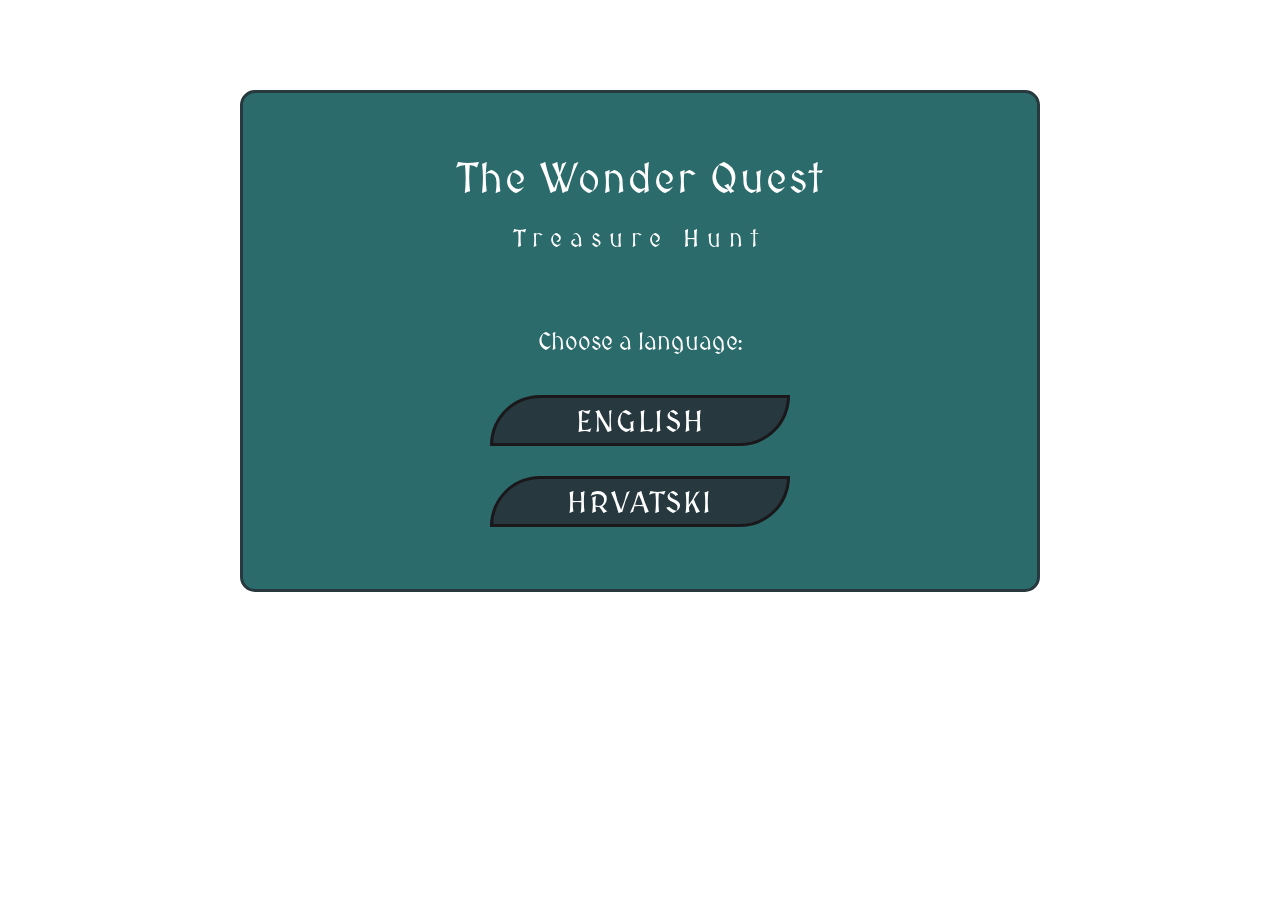
<file: index.html>
<!DOCTYPE html>
<html lang="en">

<head>
    <meta charset="UTF-8">
    <meta name="viewport" content="width=device-width, initial-scale=1.0">
    <link rel="stylesheet" href="style.css">
    <link rel="icon" type="image/x-icon" href="images/favicon.ico">
    <title>The Wonder Quest Language Menu</title>
</head>

<body>
    <div id="menu-container">

        <div class="modal">
        
            <div id="menu-title-cont">
                <h1>The Wonder Quest</h1>
                <h2 class="mini-heading">Treasure Hunt </h2>
            </div>

            <div id="language-menu-cont">
                <p>Choose a language:</p>
                <a href="en/main-menu_en.html"><button class="menu-btn" id="choose-en-btn">ENGLISH</button></a>
                <a href="hr/gender_hr.html"><button class="menu-btn" id="choose-hr-btn">HRVATSKI</button></a>
            </div>
        </div>

    </div>
    <script src="text-choose-lang.js" type="module"></script>
</body>

</html>
</file>
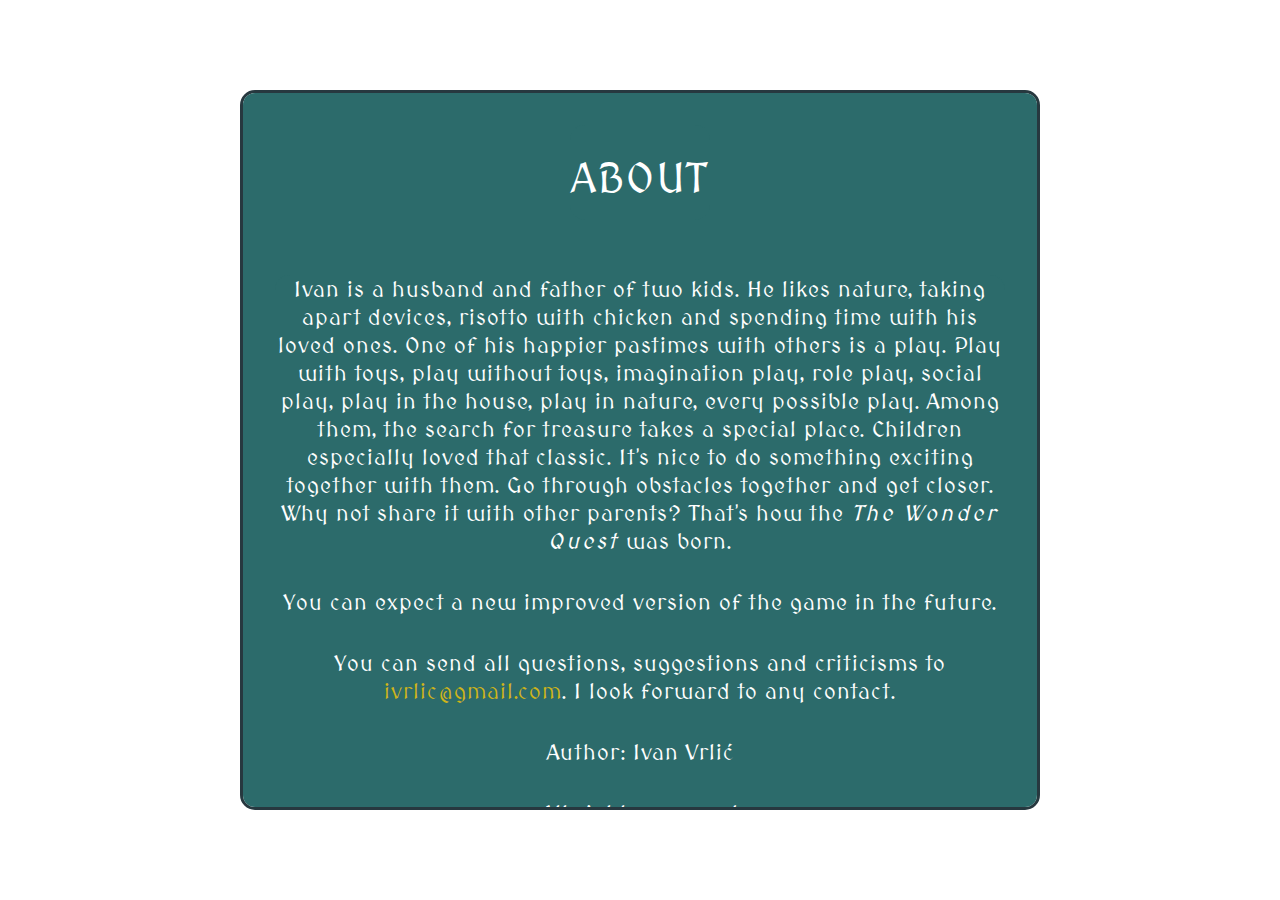
<file: en/about_en.html>
<!DOCTYPE html>
<html lang="en">

<head>
    <meta charset="UTF-8">
    <meta name="viewport" content="width=device-width, initial-scale=1.0">
    <link rel="stylesheet" href="../style.css">
    <link rel="icon" type="image/x-icon" href="../images/favicon.ico">
    <title>The Wonder Quest About</title>
</head>

<body>
    <div id="menu-container">

        <div class="modal">
        
            <div id="menu-title-cont">
                <h1>ABOUT</h1>
            </div>

            <div id="about-descr-cont">
                <p>Ivan is a husband and father of two kids. He likes nature, taking apart devices, risotto with chicken and spending time with his loved ones. One of his happier pastimes with others is a play. Play with toys, play without toys, imagination play, role play, social play, play in the house, play in nature, every possible play. Among them, the search for treasure takes a special place. Children especially loved that classic. It's nice to do something exciting together with them. Go through obstacles together and get closer. Why not share it with other parents? That's how the <span>The Wonder Quest</span> was born.</p>
                <p>You can expect a new improved version of the game in the future.</p>
                <p>You can send all questions, suggestions and criticisms to <a href = "#" onclick='window.open("mailto: ivrlic@gmail.com");return false;'>ivrlic@gmail.com</a >. I look forward to any contact.</p>
                <p>Author: Ivan Vrlić</p>
                <p>All rights reserved</p>
            </div>

            <a href="main-menu_en.html">
                <button class="menu-btn">&check;</button>
            </a>

        </div>
        
    </div>
</body>

</html>
</file>
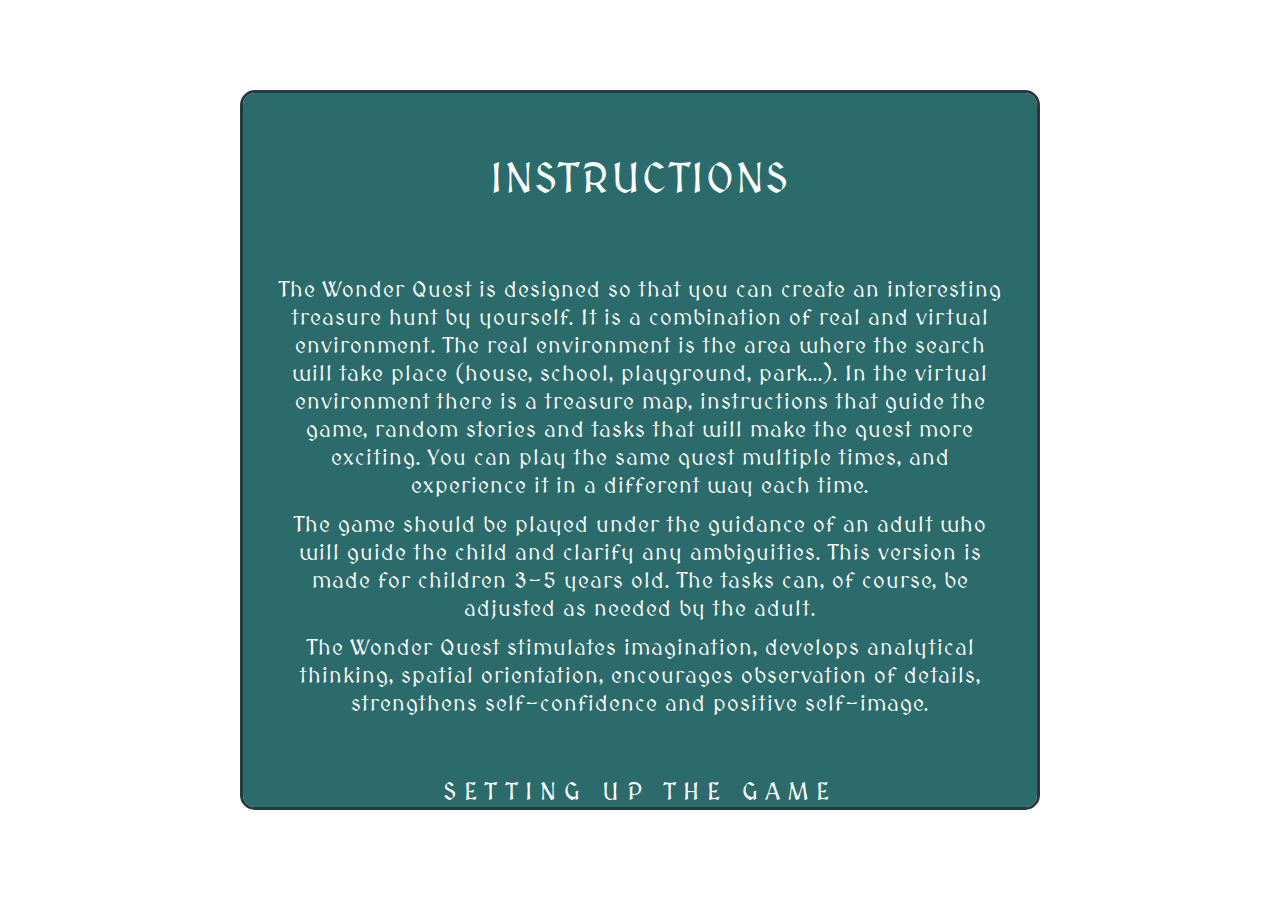
<file: en/instructions_en.html>
<!DOCTYPE html>
<html lang="en">

<head>
    <meta charset="UTF-8">
    <meta name="viewport" content="width=device-width, initial-scale=1.0">
    <link rel="stylesheet" href="../style.css">
    <link rel="icon" type="image/x-icon" href="../images/favicon.ico">
    <title>The Wonder Quest Instructions</title>
</head>

<body>
    <div id="menu-container">

        <div class="modal">
        
            <div id="menu-title-cont">
                <h1>INSTRUCTIONS</h1>
            </div>

            <div id="instructions-descr-cont">
                <p>The Wonder Quest is designed so that you can create an interesting treasure hunt by yourself. It is a combination of real and virtual environment. The real environment is the area where the search will take place (house, school, playground, park...). In the virtual environment there is a treasure map, instructions that guide the game, random stories and tasks that will make the quest more exciting. You can play the same quest multiple times, and experience it in a different way each time.</p>
                <p>The game should be played under the guidance of an adult who will guide the child and clarify any ambiguities. This version is made for children 3-5 years old. The tasks can, of course, be adjusted as needed by the adult. </p>
                <p>The Wonder Quest stimulates imagination, develops analytical thinking, spatial orientation, encourages observation of details, strengthens self-confidence and positive self-image.</p>

                <h2 class="mini-heading">SETTING UP THE GAME</h2>
                <p>In order to play, you must first set up the game (SET GAME in main menu). You (adult) set up clues to guide a player (child) to the next location.</p>
                
                <h3>CLUES</h3>
                <p>You set the clues virtually. If you want, you can also leave them in real locations, but it is not necessary. You can set a maximum of 10 clues that will lead to up to 10 locations and minimum of 2 clues. You can set them in two ways:</p>
                <ol class="flex">
                   <li>A description</li>
                   <p>Describe the location you want to player to go to. You can describe it also in a cryptic and creative way. Examples: a) What you sleep on, blue (bed); b) From Monday to Friday, many children hang out, play and study there (school)</p>
                   <li>Three associations</li>
                   <p>Use three associations to create a clue for the next location. Examples: a) Grass, swing, children (children's playground); b) graphite, a4, chair (workroom/desk)</p>
                </ol>

                <h3>LOCATIONS</h3>
                <p>Locations are real places where the search takes place, that is, places to which clues lead. You design the locations by yourself. You can set them to be in a smaller (eg house) or larger area (eg park) depending on your wishes. For example, this could be a treasure hunt path: a bed, a basement, a couch, a kindergarten, a park, a garage. You can set a maximum of 10 locations and a minimum of 2 (not counting the initial location).</p>
                <p>Each real location is linked to a virtual location, i.e. a virtual story and tasks. So, although you are really at the couch, you can imagine yourself being actually in a magical forest meeting a wizard.</p>
                <p>Virtual locations are located on a virtual treasure map. They are created after you start the game. They are marked with a colored circle. Clicking on the circle opens a window with a specific story and instructions on how to act in that story. An adult can adjust the story and tasks for the child if necessary.</p>
                 
                <h3>CODE</h3>
                <p>You also design the code by yourself. You must enter it for each location (except the starting one) before starting the game. It is used so that the player can confirm arrival at the correct location. Optionally, you can ask a question that will help the player figure out the code.</p>
                <p>You can physically leave the code at the location, or it can be something specific to that location. Example: a) the last three numbers of the barcode; b) from the location it can be seen to the south, the stone (statue) is also large; c) the color of the bed cover.</p>

                <h2 class="mini-heading">GAME</h2>
                <p>After the clues are placed, the game can begin (START GAME). The real hunt happens through real locations, and the virtual one through the adventure map. The game should take place under the guidance of an adult who reads to the child and guides him gradually. If necessary, the adult adapts the story and tasks to the child.</p>
                <p>By clicking on the first colored field, the hunt begins. An adult reads a story and instructions to a child and they gradually follow them together. In order to get to the treasure, it is necessary to go through all the stories and tasks in all locations.</p>
                
                <h3>STORY AND TASKS</h3>
                <p>A random story happens with each location. It is necessary to imagine how the story unfolds in reality. So instead of a couch in front of the player, there could be an enchanted forest. The player (child) is asked to participate in the story. The instructions for participation are highlighted in a different color than the rest of the text. Sometimes it is a physical or mental activity, sometimes a conversation with an imaginary or real character. Sometimes props are required to participate. They can be real, but they can also be imagined. For example, instead of a real sword, a branch can be used, or a rolled-up newspaper, or even an entirely imaginary sword in hand. If necessary, activities, props and story can be adapted by an adult to the child's circumstances and abilities. </p>

                <h3>NEW LOCATION</h3>
                <p>Using clues (placed by an adult before the start of the game), the player figures out locations and gets to them. When arriving at a new location, you should first click on the new colored glowing field. Then you need to enter the correct code, and then follow the further story and instructions.</p>
                
                <h3>TREASURE</h3>
                <p>The last location on the virtual map is at the place marked with the letter "X". There is a treasure. In the real location, the treasure will be whatever you leave there. It can be a lost toy, pajamas or a toothbrush before going to bed, candy, tickets to a game, a hug or just a compliment and expression of satisfaction for a nice time spent together. We recommend that the emphasis be more on bonding with the child and praise for effort than on something material. </p>
                
            </div>
            
            <a href="main-menu_en.html">
                <button class="menu-btn">&check;</button>
            </a>
            
        </div>
        
    </div>
</body>

</html>
</file>
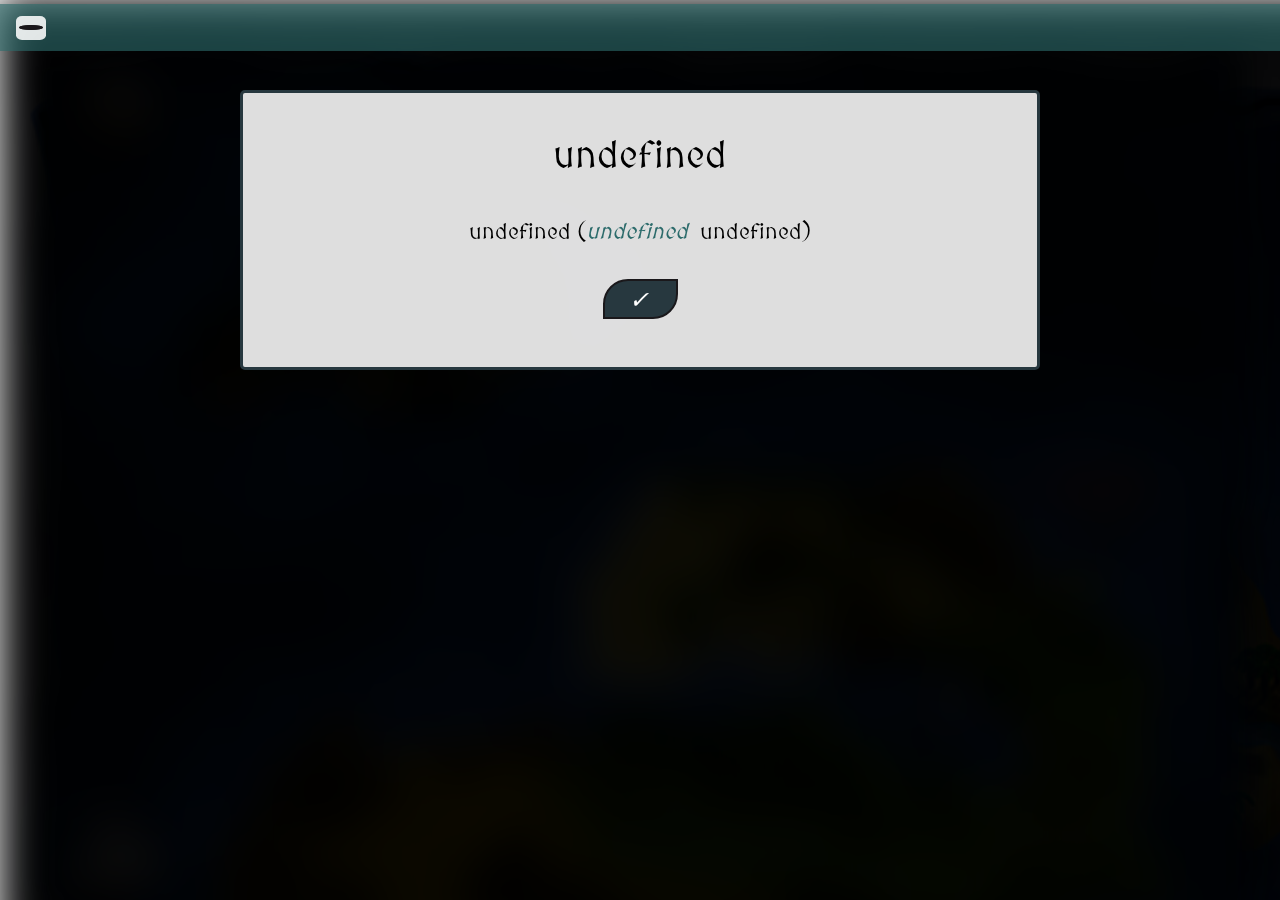
<file: en/play-game_en.html>
<!DOCTYPE html>
<html lang="en">

<head>
    <meta charset="UTF-8">
    <meta name="viewport" content="width=device-width, initial-scale=1.0, user-scalable=no">
    <link rel="stylesheet" href="../style.css">
    <link rel="icon" type="image/x-icon" href="../images/favicon.ico">
    <title>The Wonder Quest Play Game</title>
</head>

<body>
    <div id="play-game-container">
        <header class="game-header">
            <nav class="nav">
                <button class="nav-toggle-btn">
                    <span class="hamburger"></span>
                </button>
                <ul class="nav-list">
                    <li class="nav-item">
                        <a href="main-menu_en.html">
                            <button class="nav-btn">MAIN MENU</button> 
                        </a>
                    </li>
                    <li class="nav-item">
                        <a href="play-game_en.html">
                            <button class="nav-btn">RESTART</button>
                        </a>
                    </li>
                </ul>
            </nav>
        </header>

        <div id="back-img-cont">
            <img id="back-img" src="../images/background/1280x1280map.png" alt="the treasure hunt background image">  
            <div id="location-cont"></div>
            <div id="blur-cont"></div>
        </div>

        <div class="modal intro-modal" id="intro-play-modal">
            <h2>THE WONDER QUEST</h2>
            <div id="solve-clue-container">
                <p>You are at the beginning of a wonderous treasure hunt. Difficult and challenging tasks ahead of you. Pirates, monsters, wizards... who knows who you will meet and who you will have to face. So pull yourself together and concentrate. Do your best and you will surely succeed! Good luck!</p>
            </div>
            <button class="confirm-btn">&check;</button>
        </div>
        <div class="modal intro-modal not-displayed" id="intro2-play-modal"></div>
        <div class="modal not-displayed" id="clue-modal"></div>

    </div>
    <script src="../play-game.js" type="module"></script>
</body>

</html>
</file>
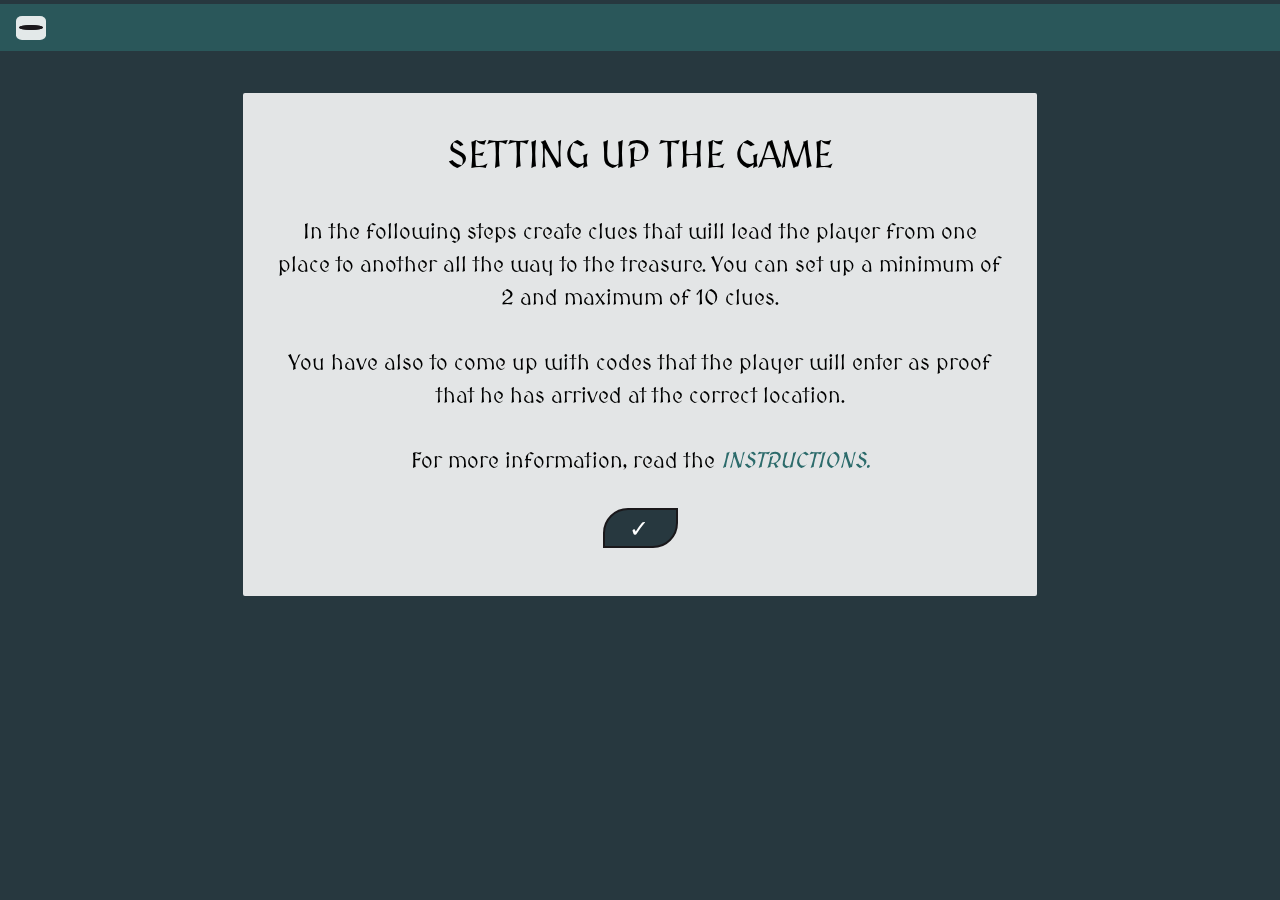
<file: en/set-game_en.html>
<!DOCTYPE html>
<html lang="en">

<head>
    <meta charset="UTF-8">
    <meta name="viewport" content="width=device-width, initial-scale=1.0">
    <link rel="stylesheet" href="../style.css">
    <link rel="icon" type="image/x-icon" href="../images/favicon.ico">
    <title>The Wonder Quest Set Game</title>
</head>

<body>
    <div id="set-game-container">
        <header class="game-header">
            <nav class="nav">
                <button class="nav-toggle-btn">
                    <span class="hamburger"></span>
                </button>
                <ul class="nav-list">
                    <li class="nav-item">
                        <a href="main-menu_en.html">
                            <button class="nav-btn">MAIN MENU</button> 
                        </a>
                    </li>
                    <li class="nav-item">
                        <button id="restart-set-up" class="nav-btn">RESTART</button>
                    </li>
                </ul>
            </nav>
        </header>

        <div class="modal intro-modal" id="intro-set-modal">
            <h2>SETTING UP THE GAME</h2>
            <p>In the following steps create clues that will lead the player from one place to another all the way to the treasure. You can set up a minimum of 2 and maximum of 10 clues.</p>
            <p>You have also to come up with codes that the player will enter as proof that he has arrived at the correct location.</p>
            <p>For more information, read the <a href="instructions_en.html">INSTRUCTIONS.</a></p>
            <button class="confirm-btn">&check;</button>
        </div>
        <div class="modal not-displayed" id="clue-modal"></div>

    </div>
    <script src="../set-game.js" type="module"></script>
</body>

</html>
</file>
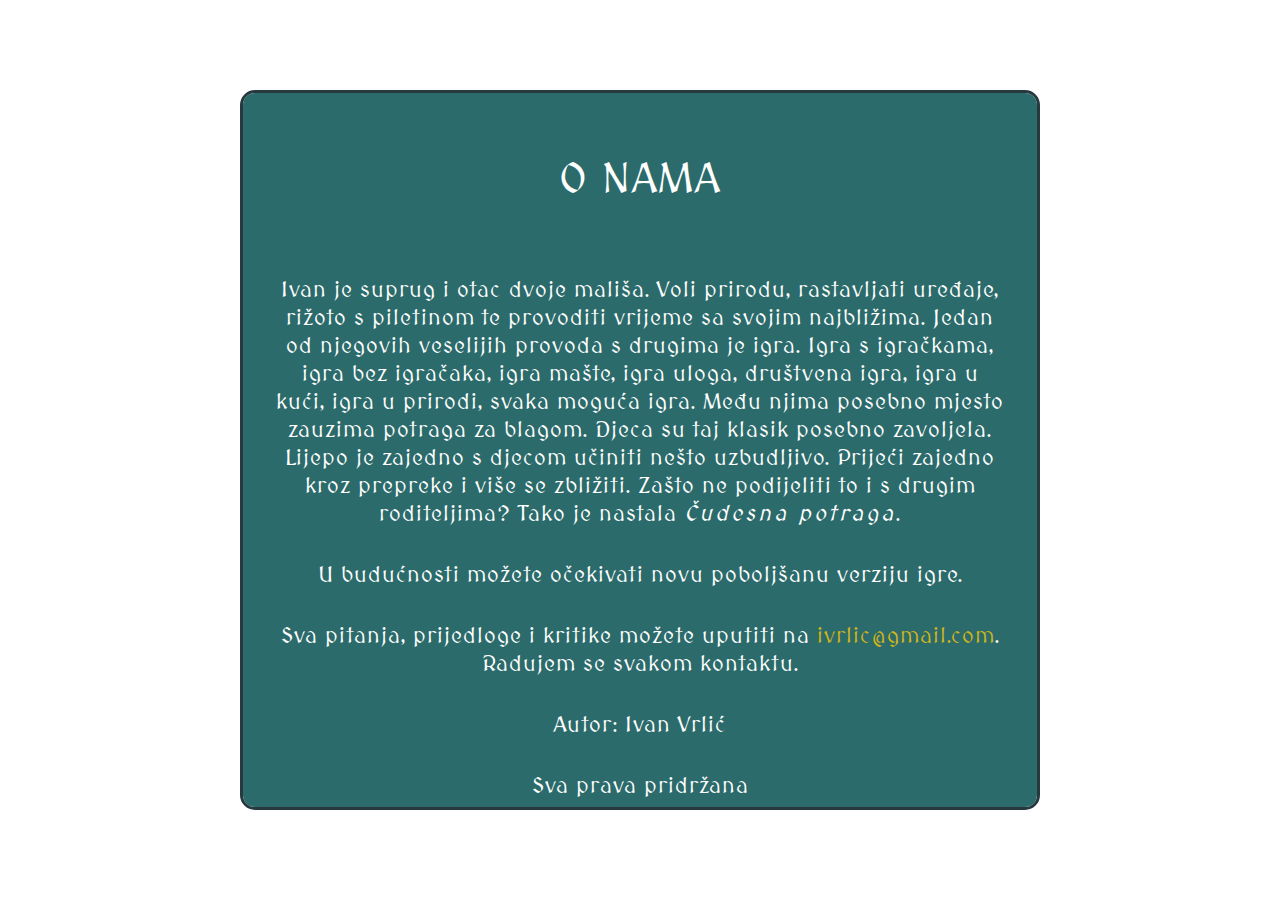
<file: hr/about_hr.html>
<!DOCTYPE html>
<html lang="hr">

<head>
    <meta charset="UTF-8">
    <meta name="viewport" content="width=device-width, initial-scale=1.0">
    <link rel="stylesheet" href="../style.css">
    <link rel="icon" type="image/x-icon" href="../images/favicon.ico">
    <title>Čudesna Potraga O Nama</title>
</head>

<body>
    <div id="menu-container">

        <div class="modal">
        
            <div id="menu-title-cont">
                <h1>O NAMA</h1>
            </div>

            <div id="about-descr-cont">
                <p>Ivan je suprug i otac dvoje mališa. Voli prirodu, rastavljati uređaje, rižoto s piletinom te provoditi vrijeme sa svojim najbližima. Jedan od njegovih veselijih provoda s drugima je igra. Igra s igračkama, igra bez igračaka, igra mašte, igra uloga, društvena igra, igra u kući, igra u prirodi, svaka moguća igra. Među njima posebno mjesto zauzima potraga za blagom. Djeca su taj klasik posebno zavoljela. Lijepo je zajedno s djecom učiniti nešto uzbudljivo. Prijeći zajedno kroz prepreke i više se zbližiti. Zašto ne podijeliti to i s drugim roditeljima? Tako je nastala <span>Čudesna potraga</span>.</p>
                <p>U budućnosti možete očekivati novu poboljšanu verziju igre.</p>
                <p>Sva pitanja, prijedloge i kritike možete uputiti na <a href = "#" onclick='window.open("mailto: ivrlic@gmail.com");return false;'>ivrlic@gmail.com</a>. Radujem se svakom kontaktu.</p>
                <p>Autor: Ivan Vrlić</p>
                <p>Sva prava pridržana</p>
            </div>

            <a href="main-menu_hr.html">
                <button class="menu-btn">&check;</button>
            </a>

        </div>
        
    </div>
</body>

</html>
</file>
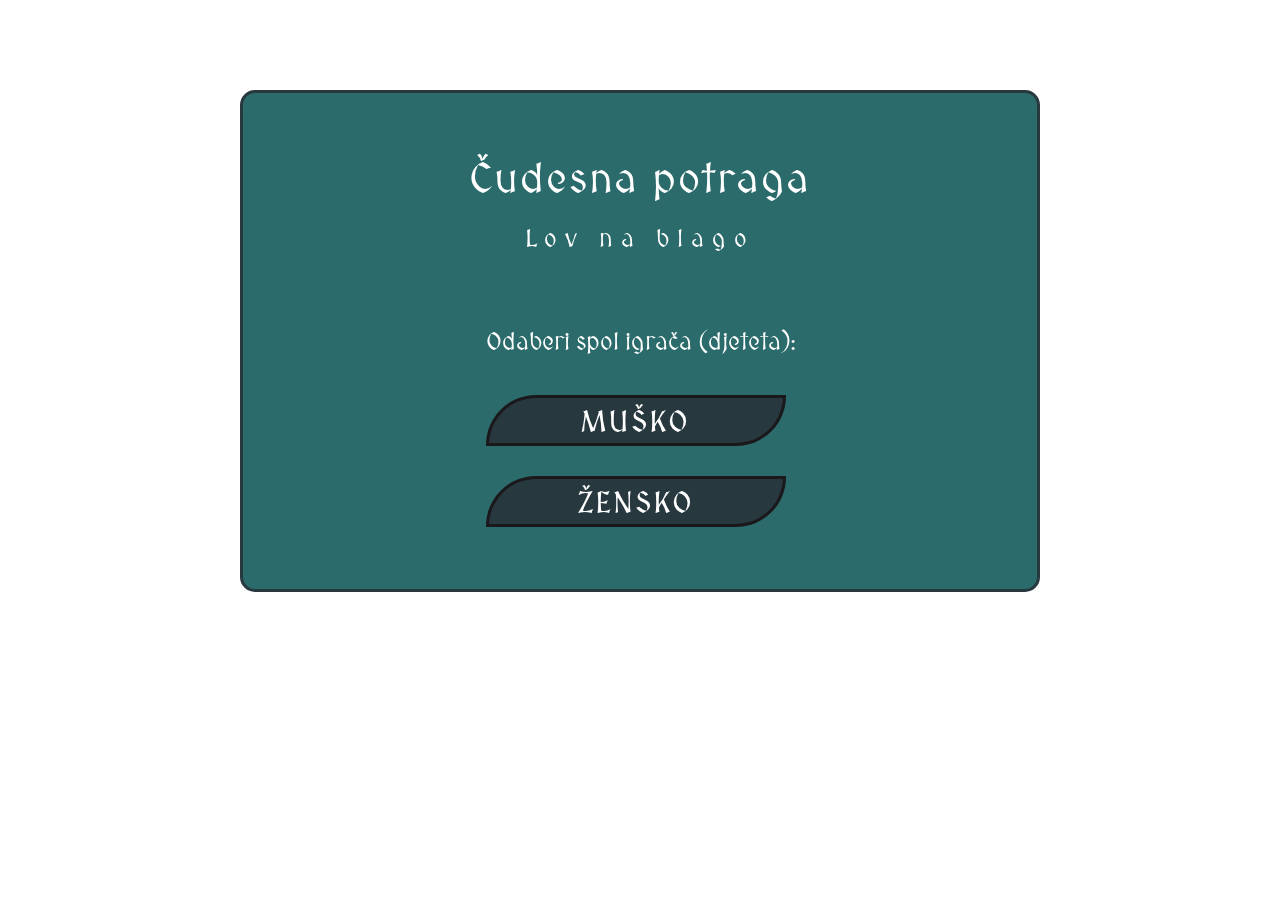
<file: hr/gender_hr.html>
<!DOCTYPE html>
<html lang="hr">

<head>
    <meta charset="UTF-8">
    <meta name="viewport" content="width=device-width, initial-scale=1.0">
    <link rel="stylesheet" href="../style.css">
    <link rel="icon" type="image/x-icon" href="../images/favicon.ico">
    <title>Čudesna potraga Spol</title>
</head>

<body>
    <div id="menu-container">

        <div class="modal">
        
            <div id="menu-title-cont">
                <h1>Čudesna potraga</h1>
                <h2 class="mini-heading">Lov na blago</h2>
            </div>

            <div id="gender-menu-cont">
                <p>Odaberi spol igrača (djeteta):</p>
                <a  href="main-menu_hr.html"><button  class="menu-btn" id="choose-male-btn">MUŠKO</button></a>
                <a  href="main-menu_hr.html"><button  class="menu-btn" id="choose-female-btn">ŽENSKO</button></a>
            </div>
        </div>
        
    </div>
    <script src="gender_hr.js" type="module"></script>
</body>

</html>
</file>
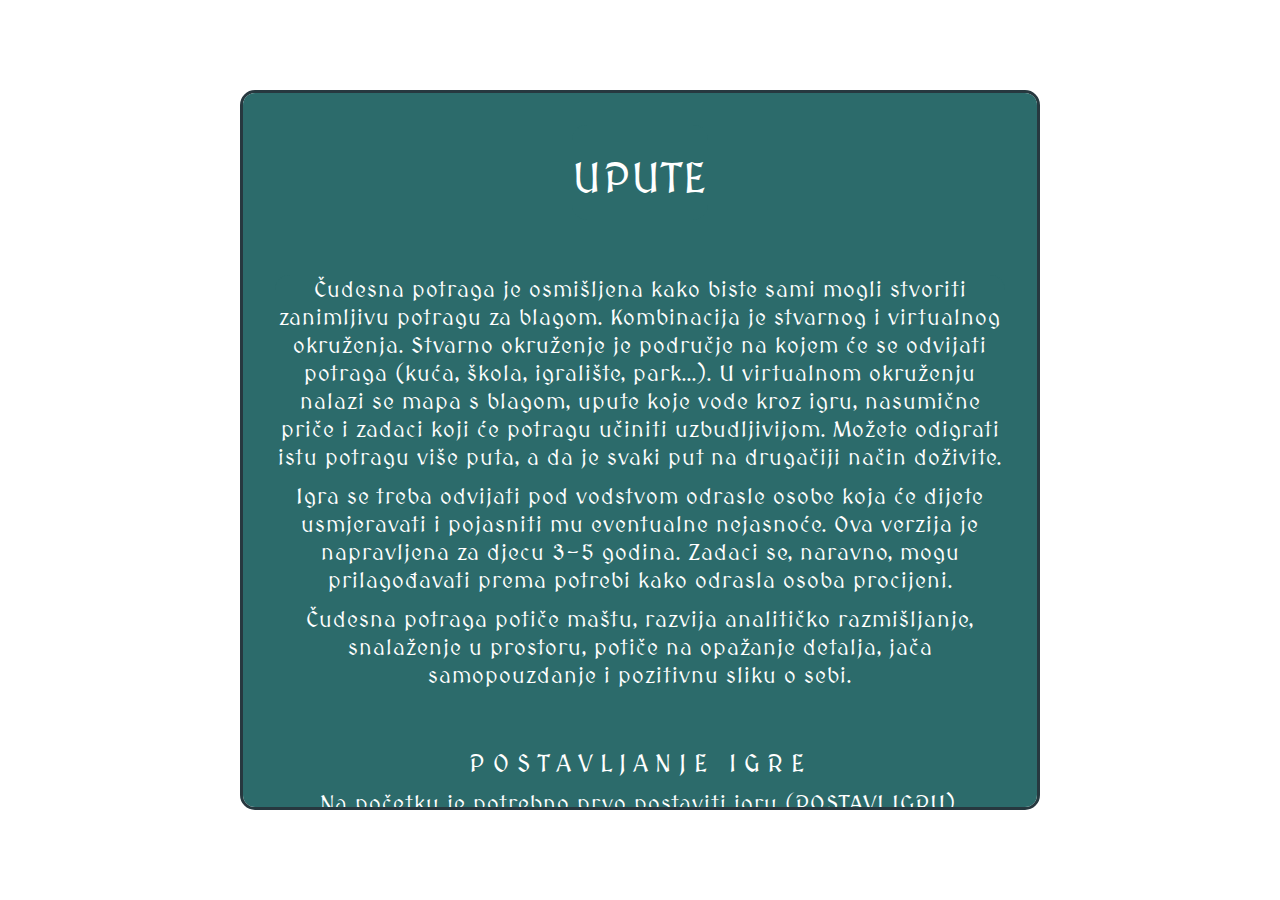
<file: hr/instructions_hr.html>
<!DOCTYPE html>
<html lang="hr">

<head>
    <meta charset="UTF-8">
    <meta name="viewport" content="width=device-width, initial-scale=1.0">
    <link rel="stylesheet" href="../style.css">
    <link rel="icon" type="image/x-icon" href="../images/favicon.ico">
    <title>Čudesna Potraga Upute</title>
</head>

<body>
    <div id="menu-container">

        <div class="modal">
        
            <div id="menu-title-cont">
                <h1>UPUTE</h1>
            </div>

            <div id="instructions-descr-cont">
                <p>Čudesna potraga je osmišljena kako biste sami mogli stvoriti zanimljivu potragu za blagom. Kombinacija je stvarnog i virtualnog okruženja. Stvarno okruženje je područje na kojem će se odvijati potraga (kuća, škola, igralište, park...). U virtualnom okruženju nalazi se mapa s blagom, upute koje vode kroz igru, nasumične priče i zadaci koji će potragu učiniti uzbudljivijom. Možete odigrati istu potragu više puta, a da je svaki put na drugačiji način doživite.</p>
                <p>Igra se treba odvijati pod vodstvom odrasle osobe koja će dijete usmjeravati i pojasniti mu eventualne nejasnoće. Ova verzija je napravljena za djecu 3-5 godina. Zadaci se, naravno, mogu prilagođavati prema potrebi kako odrasla osoba procijeni. </p>
                <p>Čudesna potraga potiče maštu, razvija analitičko razmišljanje, snalaženje u prostoru, potiče na opažanje detalja, jača samopouzdanje i pozitivnu sliku o sebi.</p>

                <h2 class="mini-heading">POSTAVLJANJE IGRE</h2>
                <p>Na početku je potrebno prvo postaviti igru (POSTAVI IGRU). Odrasla osoba postavlja tragove koji će navoditi igrača (dijete) da dođu do sljedeće lokacije. </p>
                
                <h3>TRAGOVI</h3>
                <p>Tragove postavljate virtualno. Ako želite možete ih ostaviti i na stvarnim lokacijama, ali nije nužno. Moguće je postaviti najviše 10 tragova koji će voditi do 10 lokacija, a najmanje 2 traga. Možete ih postaviti na dva načina:</p>
                <ol class="flex">
                   <li>Opis</li>
                   <p>Opišite lokaciju na koju želite da igrač dođe. Možete je opisati na zagonetan i kreativan način. Primjeri: a) Ono na čemu se spava, plave boje (krevet); b) Od ponedjeljka do petka puno djece se tamo druži, igra i uči (škola)</p>
                   <li>Tri asocijacije</li>
                   <p>Upotrijebite tri asocijacije kako biste dali trag za sljedeću lokaciju. Primjeri: a) Trava, ljuljačka, djeca (dječje igralište); b) grafit, a4, stolica (radna soba/radni stol)</p>
                </ol>

                <h3>LOKACIJE</h3>
                <p>Lokacije su stvarna mjesta na kojima se odvija potraga, odnosno mjesta do kojih tragovi vode. Lokacije sami osmišljavate. Možete odrediti da budu na manjem (npr. kuća) ili većem području (npr. park) ovisno o vašim željama. Na primjer, ovo bi mogao biti put potrage za blagom: krevet, podrum, kauč, vrtić, park, garaža. Možete postaviti najviše 10 lokacija, a najmanje 2 (ne računajući početnu lokaciju).</p>
                <p>Svaka stvarna lokacija vezana je uz virtualnu lokaciju odnosno virtualnu priču i zadatke. Tako da, iako se stvarno nalazite kod kauča, možete zamisliti da ste zapravo u čarobnoj šumi u susretu s čarobnjakom.</p>
                <p>Virtualne lokacije se nalaze na virtualnoj mapi s blagom. One se stvaraju nakon što pokrenete igru. Označene su obojanim krugom. Klikom na krug otvara se prozor s određenom pričom i uputama kako postupati u toj priči. Odrasla osoba može po potrebi prilagoditi priču i zadatke za dijete.</p>
                
                <h3>ŠIFRA</h3>
                <p>Šifru također sami osmišljavate. Morate je upisati za svaku lokaciju (osim na početnu) prije početka igre. Ona služi da bi igrač mogao potvrditi da je stigao na točnu lokaciju. Opcionalno možete postaviti pitanje koje će igraču pomoći otkriti šifru.</p>
                <p>Šifru možete fizički ostavili na lokaciji, a može biti i neka stvar koja je specifična za tu lokaciju. Primjer: a) zadnja tri broja barkoda; b) s lokacije se može vidjeti na jugu, velik je i kamen (kip); c) boja prekrivača na krevetu.</p>

                <h2 class="mini-heading">IGRA</h2>
                <p>Nakon što su tragovi postavljeni igra može započeti (POKRENI IGRU). Stvarna potraga događa se putem stvarnih lokacija, a virtualna preko avanturističke mape. Igra se treba odvijati pod vodstvom odrasle osobe koja čita djetetu i postepeno ga vodi. Prema potrebi odrasla osoba prilagođava djetetu priču i zadatke.</p>
                <p>Klikom na prvo obojano polje potraga započinje. Odrasla osoba čita djetetu priču i upute te ih zajedno postepeno slijede. Da bi se došlo do blaga potrebno je proći sve priče i zadatke na svim lokacijama.</p>

                <h3>PRIČA I ZADACI</h3>
                <p>Uz svaku lokaciju događa se nasumična priča. Potrebno je zamisliti kako se priča odvija u stvarnosti. Tako bi se umjesto kauča ispred igrača mogla nalaziti začarana šuma. Od igrača (djeteta) se traži da sudjeluje u priči. Upute za sudjelovanje su istaknute drugačijom bojom od ostatka teksta. Nekad je to fizička ili umna aktivnost, nekad razgovor sa zamišljenim ili stvarnim likom. Ponekad su za sudjelovanje potrebni rekviziti. Oni mogu biti stvarni, ali mogu biti i zamišljeni. Na primjer, umjesto pravog mača može se koristiti grana, zamotane novine ili čak potpuno zamišljeni mač u ruci. Prema potrebi, sve aktivnosti, rekvizite i dijelove priče odrasla osoba može prilagoditi okolnostima i sposobnostima djeteta. </p>
                
                <h3>NOVA LOKACIJA</h3>
                <p>Pomoću tragova (koje je odrasla osoba postavila prije početka igre) igrač otkriva lokacije i dolazi do njih. Prilikom dolaska na novu lokaciju prvo treba kliknuti na novo obojano svijetleće polje. Tada je potrebno upisati točnu šifru, a onda pratiti daljnju priču i upute.</p>

                <h3>BLAGO</h3>
                <p>Posljednja lokacija na virtualnoj mapi nalazi se na mjestu označeno slovom "X". Tu se nalazi blago. Na stvarnoj lokaciji blago će biti ono što tamo ostavite. To može biti izgubljena igračka, pidžama ili četkica za zube prije spavanja, slatkiš, karte za utakmicu, zagrljaj ili samo pohvala i iskazivanje zadovoljstva za lijepo provedeno zajedničko vrijeme. Preporučamo da naglasak bude više na povezivanju s djetetom i pohvala za trud nego na nečemu materijalnom. </p>

            </div>
            
            <a href="main-menu_hr.html">
                <button class="menu-btn">&check;</button>
            </a>

        </div>
        
    </div>
</body>

</html>
</file>
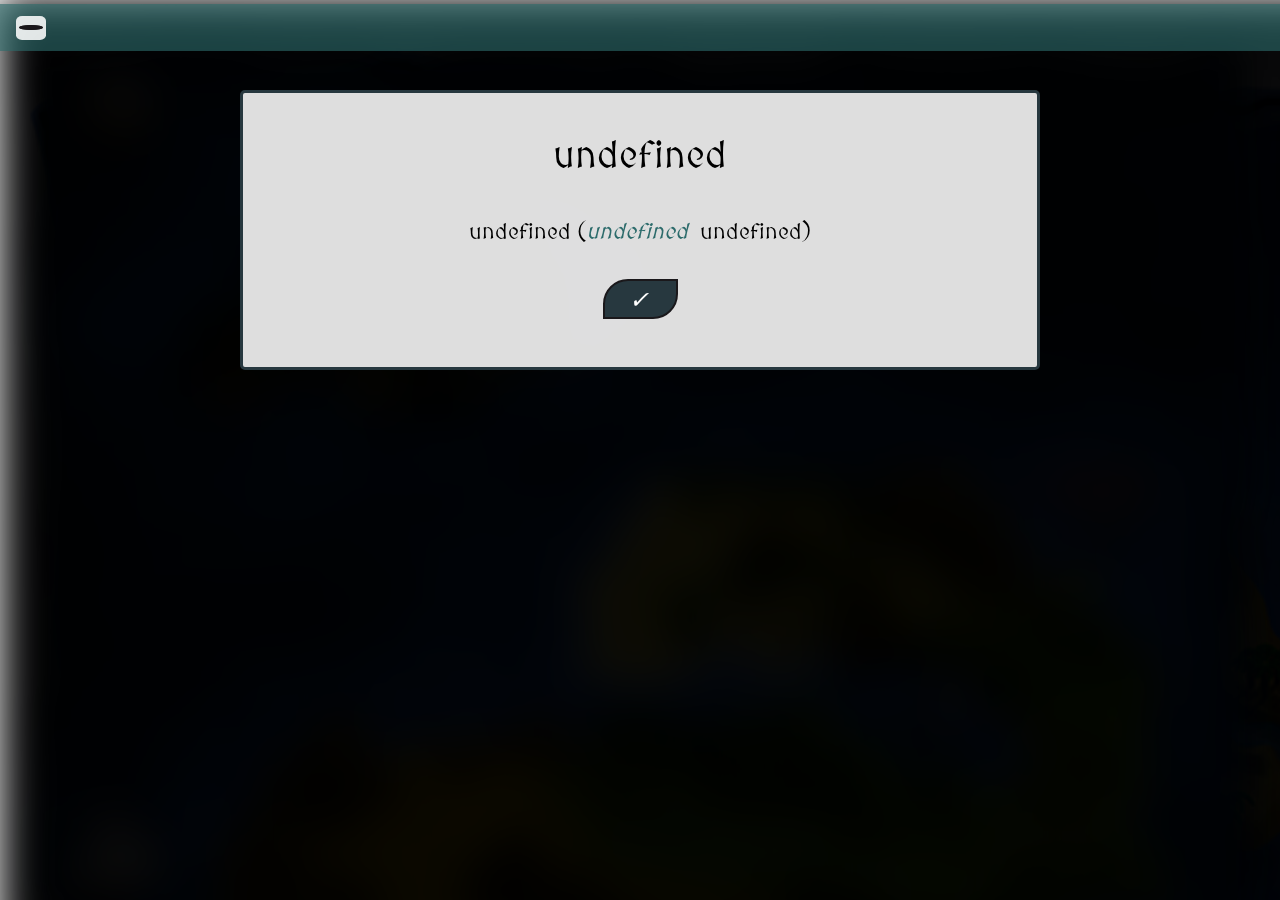
<file: hr/play-game_hr.html>
<!DOCTYPE html>
<html lang="hr">

<head>
    <meta charset="UTF-8">
    <meta name="viewport" content="width=device-width, initial-scale=1.0, user-scalable=no">
    <link rel="stylesheet" href="../style.css">
    <link rel="icon" type="image/x-icon" href="../images/favicon.ico">
    <title>Čudesna Potraga Igra</title>
</head>

<body>
    <div id="play-game-container">
        <header class="game-header">
            <nav class="nav">
                <button class="nav-toggle-btn">
                    <span class="hamburger"></span>
                </button>
                <ul class="nav-list">
                    <li class="nav-item">
                        <a href="main-menu_hr.html">
                            <button class="nav-btn">GLAVNI IZBORNIK</button> 
                        </a>
                    </li>
                    <li class="nav-item">
                        <a href="play-game_hr.html">
                            <button class="nav-btn">POKRENI PONOVNO</button>
                        </a>
                    </li>
                </ul>
            </nav>
        </header>
        
        <div id="back-img-cont">
            <img id="back-img" src="../images/background/1280x1280map.png" alt="the treasure hunt background image">
            <div id="location-cont"></div>
            <div id="blur-cont"></div>
        </div>

        <div class="modal intro-modal" id="intro-play-modal">
            <h2>ČUDESNA POTRAGA</h2>
            <div id="solve-clue-container">
                <p>Nalaziš se na početku čudesne potrage za blagom. Ispred tebe su teški i izazovni zadaci. Gusari, čudovišta, čarobnjaci... tko zna koga ćeš sve sresti i s kim se sve morati suočiti. Zato se saberi i koncentriraj. Daj sve od sebe i sigurno ćeš uspjeti doći do blaga! Sretno!</p>
            </div>
            <button class="confirm-btn">&check;</button>
        </div>
        <div class="modal intro-modal not-displayed" id="intro2-play-modal"></div>
        <div class="modal not-displayed" id="clue-modal"></div>

    </div>
    <script src="../play-game.js" type="module"></script>
</body>

</html>
</file>
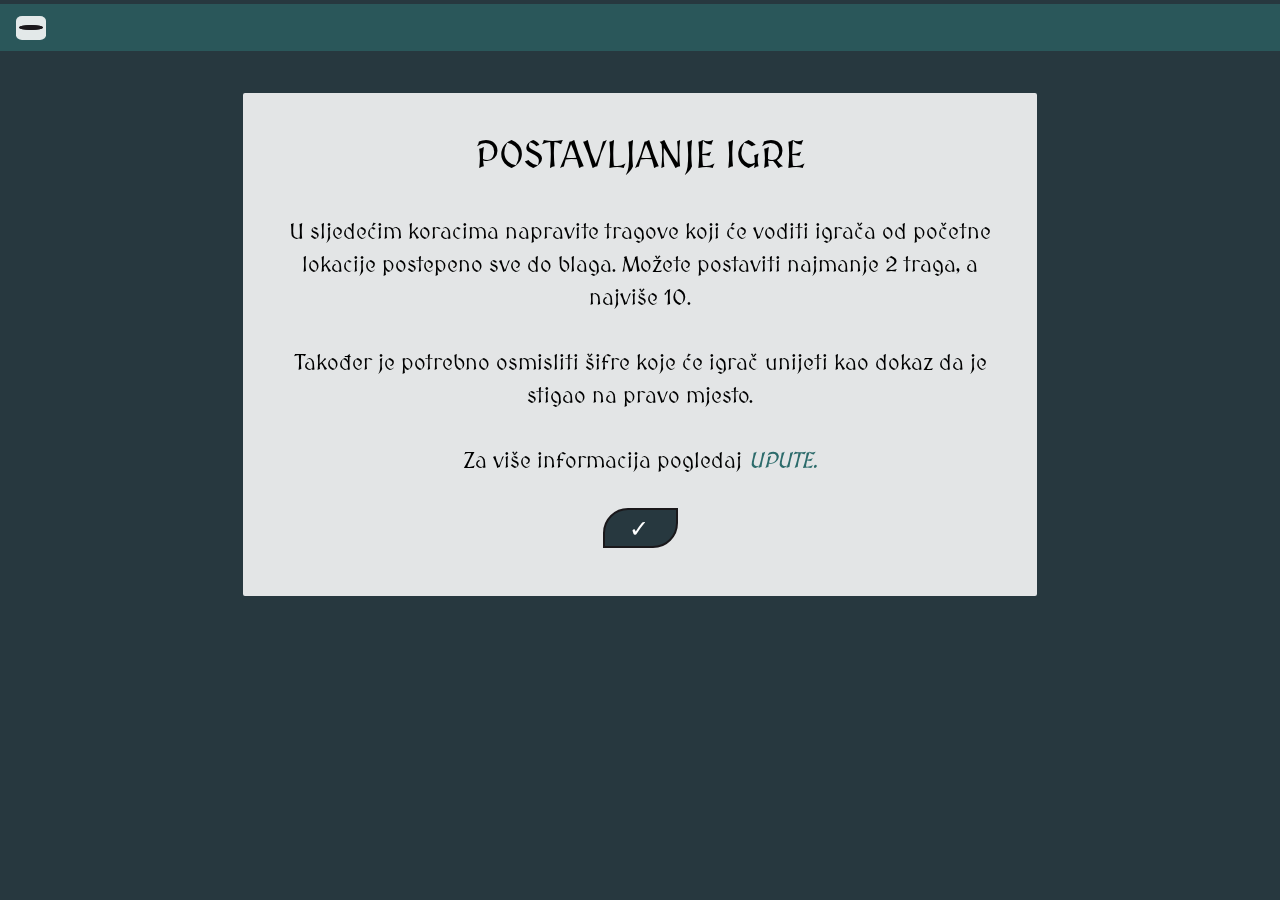
<file: hr/set-game_hr.html>
<!DOCTYPE html>
<html lang="hr">

<head>
    <meta charset="UTF-8">
    <meta name="viewport" content="width=device-width, initial-scale=1.0">
    <link rel="stylesheet" href="../style.css">
    <link rel="icon" type="image/x-icon" href="../images/favicon.ico">
    <title>Čudesna Potraga Postavljanje Igre</title>
</head>

<body>
    <div id="set-game-container">
        <header class="game-header">
            <nav class="nav">
                <button class="nav-toggle-btn">
                    <span class="hamburger"></span>
                </button>
                <ul class="nav-list">
                    <li class="nav-item">
                        <a href="main-menu_hr.html">
                            <button class="nav-btn">GLAVNI IZBORNIK</button> 
                        </a>
                    </li>
                    <li class="nav-item">
                        <button id="restart-set-up" class="nav-btn">POKRENI PONOVNO</button>
                    </li>
                </ul>
            </nav>
        </header>
        
        <div class="modal intro-modal" id="intro-set-modal">
            <h2>POSTAVLJANJE IGRE</h2>
            <p>U sljedećim koracima napravite tragove koji će voditi igrača od početne lokacije postepeno sve do blaga. Možete postaviti najmanje 2 traga, a najviše 10.</p>
            <p>Također je potrebno osmisliti šifre koje će igrač unijeti kao dokaz da je stigao na pravo mjesto.</p>
            <p>Za više informacija pogledaj <a href="instructions_hr.html">UPUTE.</a></p>
            <button class="confirm-btn">&check;</button>
        </div>
        <div class="modal not-displayed" id="clue-modal"></div>

    </div>
    <script src="../set-game.js" type="module"></script>
</body>

</html>
</file>
<file: style.css>
@font-face {
    font-family: MedievalSharp;
    src: url(fonts/MedievalSharp-Book.ttf);
}

:root {
    /* COLORS */
    --clr-accent-red: #bd0013;
    --clr-accent-yellow: #cfb419;

    --clr-primary-200: #003cff;    
    --clr-primary-300: #34ad8e;    
    --clr-primary-400: #2c6b6b;
    --clr-primary-400-transparent: #2c6b6b9d;
    --clr-primary-700: #27383f;

    --clr-neutral-100: #ffffff;
    --clr-neutral-200: #ffffffde;
    --clr-neutral-700: #444249;
    --clr-neutral-900: #1a181b;
 

    /* FONT FAMILY */
    --ff-primary: MedievalSharp;
    --ff-body: var(--ff-primary);
    --ff-heading: var(--ff-primary);


    /* FONT SIZE */
    --fs-200: 0.875rem;
    --fs-300: 1rem;
    --fs-400: 1.125rem;
    --fs-500: 1.25rem;
    --fs-600: 1.5rem;
    --fs-700: 2rem;
    --fs-800: 2.25rem;

    --fs-body: var(--fs-400);
    --fs-primary-heading: var(--fs-800);
    --fs-secondary-heading: var(--fs-700);
    --fs-secondary-mini-heading: var(--fs-500);
  }


/* box sizing rules */
*,
*::before,
*::after {
    box-sizing: border-box;
}

/* remove default margin */
* {
    margin: 0;
    padding: 0;
    font: inherit;
}

body {
    line-height: 1.5;
    background-color: var(--clr-neutral-100);
    font-family: var(--ff-body);
    font-size: var(--fs-body);
}

h1  {
    font-size: var(--fs-primary-heading);
    letter-spacing: 2px;
    margin: 0.5em 0 0.25em;
}

h2  {
    font-size: var(--fs-secondary-heading);
}

h3, p, label, li {
    font-size: var(--fs-400);
}

h2, h3, p, label, li {
    margin-bottom: 0.5em;
}

li {
    font-style: italic;
}

a {
    text-decoration: none;
} 

textarea, input {
    font-size: var(--fs-300);
    letter-spacing: 1px;
    border: 1px solid var(--clr-neutral-900);
    padding: 0.25rem 0.5rem;
}

input {
    margin: 0 0.25rem 0.25rem 0;
    border-radius: 5px;
}





/* ********************** */
/* ********************** */
/* MAIN MENU */
/* ********************** */
/* ********************** */

#menu-container div {
    background-color: var(--clr-primary-400);
    color: var(--clr-neutral-100);
    border-radius: 15px;
}

#menu-title-cont {
    margin-bottom: 2.5em;
}

#menu-btn-cont {
    display: flex;
    flex-direction: column;
}

.menu-btn {
    color: var(--clr-neutral-100);
    font-size: var(--fs-600);
    margin-bottom: 1em;
    width: 250px;
    border: 3px solid var(--clr-neutral-900);
    border-radius: 50px 0;
    background-color: var(--clr-primary-700);
    cursor: pointer;
}

.menu-btn:hover, 
.menu-btn:focus {
    background-color: var(--clr-accent-yellow);
}

.menu-btn:active {
   scale: 0.95;
}





/* ********************** */
/* ********************** */
/* INSTRUCTIONS */
/* ********************** */
/* ********************** */

/* modal(menu-container div), menu-title-cont, menu-btn - like main menu */

#instructions-descr-cont {
    text-align: center;
    letter-spacing: 1px;
    line-height: 1.75rem;
    margin-bottom: 2rem;
}

#instructions-descr-cont h2,
#instructions-descr-cont h3 {
    margin-top: 2.5em;
}





/* ********************** */
/* ********************** */
/* ABOUT */
/* ********************** */
/* ********************** */

/* modal(menu-container div), menu-title-cont, menu-btn - like main menu */

#about-descr-cont {
    letter-spacing: 1px;
    line-height: 1.75rem;
    margin-bottom: 1em;
}

#about-descr-cont p {
    margin-bottom: 1.5em;
}

#about-descr-cont span {
    letter-spacing: 3px;
    font-style: italic;
}

#about-descr-cont a {
    color: var(--clr-accent-yellow);
}

#about-descr-cont a:hover,
#about-descr-cont a:focus {
    text-decoration: underline;
}





/* ********************** */
/* ********************** */
/* LANGUAGE */
/* ********************** */
/* ********************** */

/* modal(menu-container div), menu-title-cont, menu-btn - like main menu */

#language-menu-cont p {
    margin-bottom: 1.5em;
    font-size: var(--fs-500);
}





/* ********************** */
/* ********************** */
/* GENDER */
/* ********************** */
/* ********************** */

/* modal(menu-container div), menu-title-cont, menu-btn - like main menu */

#gender-menu-cont p {
    margin-bottom: 1.5em;
    font-size: var(--fs-500);
}





/* ********************** */
/* ********************** */
/* SET GAME */
/* ********************** */
/* ********************** */

#set-game-container {
    width: 100%;
    height: 100vh;
    background-color: var(--clr-primary-700);
}

.game-header {
    position: fixed;
    background-color: var(--clr-primary-400-transparent); 
    width: 100%;
    z-index: 10;
}

/* ********************** */
/* NAVIGATION */
.nav {
    padding: 0 1rem;
    display: flex;
    flex-direction: row;
}

.nav-list {
    display: flex;
    align-items: center;
    justify-content: center;
    list-style: none;
    transform: translateX(-120%);
    opacity: 0;
    transition: transform 500ms cubic-bezier(0.5, 0, 0.5, 1), opacity 300ms linear;
}

.nav-toggle-btn {
    align-self: center;
    height: 1.5rem;
    background-color: var(--clr-neutral-200);
    border: none;
    border-radius: 20%;
    padding: 3px;
}

.nav-toggle-btn:hover {
    background-color: var(--clr-neutral-100);
    box-shadow: inset 0 0 2px 0px var(--clr-neutral-900);
}

.nav-toggle-btn:active {
    transform: scale(0.98) translateY(1px);
}

.hamburger {
    display: block;
    position: relative;
}

.hamburger,
.hamburger::after {
    width: 1.5rem;
    height: 5px;
    background-color: var(--clr-neutral-900);
    transition: transform 350ms ease-in-out;
    border-radius: 50%;
}

.hamburger::after {
    content: "";
    position: absolute;
    left: 0;
    bottom: 0;
}

.nav-open .nav-list {
    transform: translateX(0);
    opacity: 1;
}
  
.nav-open .hamburger {
    transform: rotate(45deg);
    height: 4px;
}

.nav-open .hamburger::after {
    transform: rotate(90deg);
    height: 4px;
}

.nav-btn {
    background-color: transparent;
    margin-left: 1.5rem; 
    margin-top: 9px;
    border: none;
    font-size: var(--fs-200);
    letter-spacing: 1px;
    position: relative;
    color: var(--clr-neutral-100);
}

.nav-btn::after  {
    content: "";
    position: absolute;
    bottom: 0;
    left: 0;
    background-color: currentColor;
    width: 100%;
    height: 1px;
    transform: scaleX(0);
    -webkit-transform: scaleX(0);
    transform-origin: right;
    -webkit-transform-origin: right;
    transition: -webkit-transform 250ms ease-in;
    transition: transform 250ms ease-in;
    transition: transform 250ms ease-in, -webkit-transform 250ms ease-in;
}

.nav-btn:hover::after {
    -webkit-transform: scaleX(1);
    transform: scaleX(1);
    -webkit-transform-origin: left;
    transform-origin: left;
}

.nav-btn:active::after,
.nav-btn:active {
    -webkit-transform: scaleX(1);
    transform: scale(0.97);
}

/* ********************** */
/* MODAL */
.modal {
    display: flex;
    flex-direction: column;
    align-items: center;
    width: 85vw;
    max-width: 600px;
    max-height: 80vh;
    overflow: auto;
    position: fixed;
    top: 10vh;
    left: 0;
    right: 0;
    margin: 0 auto;
    background-color: var(--clr-neutral-200);
    border: 3px solid var(--clr-primary-700);
    border-radius: 5px;
    padding: 2rem;
    text-align: center;
}

/* INTRO MODAL */
.intro-modal p,
.intro-modal h2  {
    margin-bottom: 2rem;
}

.intro-modal a  {
    font-style: italic;
    color: var(--clr-primary-400);
}

.intro-modal a:hover,
.intro-modal a:focus  {
    text-decoration: underline;
}

#intro-play-modal .not-underlined {
    text-decoration: none;
}

/* CLUE MODAL - set game modal elements */
#set-clue-container,
#set-code-container {
    margin-bottom: 2rem;
    display: flex;
    flex-direction: column;
    align-items: center;
}

#clue-description,
#clue-association-cont {
    background-color: var(--clr-primary-400);
    border-radius: 5px;
    margin-top: 0.5rem;
    margin-bottom: 0.5rem;
    max-width: 230px;
}

#clue-description,
#clue-association-cont {
    letter-spacing: 1px;
}

#clue-description {
    color: var(--clr-neutral-100);
}

#clue-association-cont {
    padding: 0.25rem;
    padding-bottom: 0;
}

#set-code-container input {
    width: 220px;
    margin-left: auto;
    margin-right: auto;
}

#clue-question-code-btn {
    width: auto;
    height: auto;
    padding: 0 0.25rem;
    color: var(--clr-neutral-900);
    border: 1px solid var(--clr-neutral-900);
    border-radius: 5px;
    background: transparent;
    letter-spacing: 1px;
    font-size: var(--fs-300);
    margin: 0 auto 0.5rem;
}

#clue-question-code-btn:hover,
#clue-question-code-btn:focus {
    background-color: var(--clr-neutral-100);
    box-shadow: inset 0 0 4px 0px var(--clr-neutral-900);}

#clue-question-code-btn:active {
    scale: 0.97;
}

.clue-code-label {
    font-size: var(--fs-400);
}





/* ********************** */
/* ********************** */
/* PLAY GAME */
/* ********************** */
/* ********************** */

/* game-header, nav, modal, intro-modal - like set game */

#play-game-container {
    width: 100%;
}


/* BACK IMAGE */
#back-img-cont {
    width: 100%;
    height: 100%;
    overflow: auto;
    position: absolute;
    z-index: 0;
    top: 0;
    left: 0;
    right: 0;
    bottom: 0;
    cursor: grab;
}

#back-img {
    width: 1500px;
    margin: 0 auto;
    display: block;
    pointer-events: none;
}

#blur-cont {
    width: 1500px;
    height: 1500px;
    position: absolute;
    top: 0;
    left: 0;
    right: 0;
    bottom: 0;
    margin-left: auto;
    margin-right: auto;
    background-image: url("images/background/1280x1280map.png");
    filter: blur(20px);
    -webkit-filter: blur(20px);
    -moz-filter: blur(20px);
    -o-filter: blur(20px);
    -ms-filter: blur(20px);
    box-shadow: inset 0 0 200px black;
}

#blur-cont::before {
    content: "";
    width: 1500px;
    height: 1500px;
    position: absolute;
    top: 0;
    left: 0;
    right: 0;
    bottom: 0;
    margin-left: auto;
    margin-right: auto;
    background-color: rgb(0, 0, 0);
    opacity: 0.95;
}

/* LOCATIONS */
/* location positions are in js file (get-random) */
#location-cont {
    position: absolute;
    width: 1500px;
    top: 0;
    left: 0;
    right: 0;
    bottom: 0;
    margin-left: auto;
    margin-right: auto;
}

.location {
    background-color: transparent;
    border: solid 1px var(--clr-neutral-900);
    width: 14px;
    height: 14px;
    border-radius: 50%;
    cursor: pointer;
    background-color: var(--clr-accent-red);
    position: absolute;
}

.location:hover,
.location:focus {
    background-color: var(--clr-accent-yellow);
    scale: 1.05;
}

.location:active {
    scale: 0.95;
}

.glow {
    animation: glow 1s ease-out infinite alternate;
}


/* IMAGES */
.img-location {
    width: 90px;
    position: absolute;
    bottom: 7px;
    left: -20px;
}

.img-modal {
    display: block;
    margin: 1rem auto;
}


/* *** *** *** */
/* class showing a player what to do in the game */
.action {
    font-weight: bold;
    font-style: italic;
    font-size: var(--fs-300);
    color: var(--clr-primary-200);
}

/* rendering clues */
.solve-clue-cont {
    background-color: var(--clr-primary-700);
    color: var(--clr-neutral-100);
    margin: 1.5rem 0.5rem;
    padding: 2rem 1rem;
    border: 1px solid var(--clr-primary-300);
    border-radius: 5px;
}

.solve-clue-cont p {
    font-size: var(--fs-600);
    margin: 0 auto 2.5rem;
    padding: 0 1rem;
    width: fit-content;
    border-radius: 5px;
    border: 1px solid var(--clr-primary-300);
    border-left-width: 15px;
    border-right-width: 15px;
}

.solve-clue-cont p:last-child {
    margin-bottom: 0;
}

/* small */
.solve-clue-text {
    font-size: var(--fs-300);
}

/* small and bold */
.question-code,
.travel-title,
.treasure-question {
    font-size: var(--fs-300);
    font-weight: bold;
}


/* RANDOM QUESTION */
/* treasure-question in * * * small and bold section */
#treasure-alert {
    height: 2.5rem;
    margin: 0.5rem 0;
}



/* BUTTONS */
/* Other buttons: */
/* menu-btn in main menu */
/* nav-toggle-btn and nav-btn in navigation */
/* clue-question-code-btn in clue modal */
button,
.radio-check {
    cursor: pointer;
}

button {
    background-color: var(--clr-primary-700);
    border: 2px solid var(--clr-neutral-900);
    color: var(--clr-neutral-100);
    letter-spacing: 2px;
    display: block;
}

.confirm-btn {
    font-size: var(--fs-500);
    border-radius: 25px 0;  
    width: 75px;
    margin-bottom: 1rem;
}

.check-code-btn {
    margin-top: 0.75rem;
}

.grip-btn {
    width: 230px;
    height: 30px;
    font-size: var(--fs-300);
    font-weight: bold;
    border-radius: 8px;
    margin-bottom: 0.5rem;
    box-shadow: inset -2px -2px 2px 0 var(--clr-neutral-900);
}

.confirm-btn:hover,
.grip-btn:hover,
.confirm-btn:focus,
.grip-btn:focus {
    background-color: var(--clr-accent-yellow);
    color: var(--clr-neutral-100);
}

.confirm-btn:active,
.grip-btn:active  {
    scale: 0.98;
}



/* ********************** */
/* UTILITY CLASSES */
/* ********************** */

.under-constraction {
    background-color: brown;
    color: blue;
}

.mini-heading {
    letter-spacing: 0.5rem;
    font-size: var(--fs-secondary-mini-heading);
}

.alert {
    margin-bottom: 2rem;
    color: var(--clr-accent-red);
    font-weight: bold;
}

/* class saved is a message inside alert */
.saved {
    color: var(--clr-primary-200);
    letter-spacing: 2px;
}

.bold {
    font-weight: bold;
}

.not-displayed {
    display: none;
}

.space-bottom-el {
    margin-bottom: 2rem;
}

.flex {
    display: flex;
    flex-direction: column;
    align-items: center;
    justify-content: center;
}


/* animation */
@keyframes glow {
    from {
        box-shadow: inset 0 0 5px -1px #fff;
    }
    to {
        box-shadow: inset 0 0 12px 6px #fff;
    }
}



/* ********************** */
/* MEDIA QUERY */
/* ********************** */
/* media 600px */
@media (min-width: 600px){

    :root {
        --fs-200: 0.9375rem;
        --fs-300: 1.0625rem;
        --fs-400: 1.1875rem;
        --fs-500: 1.3125rem;
        --fs-600: 1.625rem;
        --fs-700: 2.125rem;
        --fs-800: 2.375rem;
    }

    .game-header {
        margin-top: 0.25rem;
    }

    .nav-btn {
        margin-left: 2rem;
    }
    
    #clue-description,
    #clue-association-cont {
        max-width: 300px;
    }

    #set-code-container input {
        width: 290px;
    }

    #back-img {
        width: 2000px;
    }
    
    #blur-cont {
        width: 2000px;
        height: 2000px;
    }
    
    #blur-cont::before {
        width: 2000px;
        height: 2000px;
    }
    
    #location-cont {
        width: 2000px;
    }

    .location {
        border-width: 2px;
        width: 16px;
        height: 16px;
    }

    .img-location {
        width: 115px;
        bottom: 10px;
        left: -25px;
    }
  }

/* media 1000px */
@media (min-width: 1000px){

    :root {
        --fs-200: 1rem;
        --fs-300: 1.125rem;
        --fs-400: 1.25rem;
        --fs-500: 1.375rem;
        --fs-600: 1.75rem;
        --fs-700: 2.25rem;
        --fs-800: 2.5rem;
    }

    .nav-btn {
        margin-left: 2.5rem;
    }

    .modal {
        max-width: 650px;
    }

    .grip-btn {
        width: 250px;
        height: 34px;
        box-shadow: inset -3px -3px 2px 0 var(--clr-neutral-900);
    }

    #clue-description,
    #clue-association-cont {
        max-width: 400px;
    }

    #back-img {
        width: 2500px;
    }

    #blur-cont {
        width: 2500px;
        height: 2500px;
    }

    #blur-cont::before {
        width: 2500px;
        height: 2500px;
    }

    #location-cont {
        width: 2500px;
    }

    .location {
        width: 18px;
        height: 18px;
    }

    .img-location {
        width: 140px;
    }
}

/* media 1250px */
@media (min-width: 1250px){

    :root {
        --fs-200: 1.125rem;
        --fs-300: 1.25rem;
        --fs-400: 1.375rem;
        --fs-500: 1.5rem;
        --fs-600: 1.875rem;
        --fs-700: 2.375rem;
        --fs-800: 2.625rem;
    }

    .modal {
        max-width: 800px;
    }

    .menu-btn {
        width: 300px;
    }

    .grip-btn {
        width: 280px;
        height: 38px;
    }

    #clue-description,
    #clue-association-cont {
        max-width: 500px;
    }

    #back-img {
        width: 3000px;
    }

    #blur-cont {
        width: 3000px;
        height: 3000px;
    }

    #blur-cont::before {
        width: 3000px;
        height: 3000px;
    }

    #location-cont {
        width: 3000px;
    }

    .location {
        border-width: 3px;
        width: 20px;
        height: 20px;
    }

    .img-location {
        width: 165px;
    }
}

/* media 1900px */
@media (min-width: 1900px){

    :root {
        --fs-200: 1.25rem;
        --fs-300: 1.375rem;
        --fs-400: 1.5rem;
        --fs-500: 1.75rem;        
        --fs-600: 2rem;
        --fs-700: 2.5rem;
        --fs-800: 2.875rem;
    }

    .modal {
        max-width: 900px;
    }

    .menu-btn {
        width: 350px;
    }

    .grip-btn {
        width: 320px;
        height: 42px;
        box-shadow: inset -4px -4px 2px 0 var(--clr-neutral-900);
    }

    #clue-description,
    #clue-association-cont {
        max-width: 600px;
    }
}
</file>
